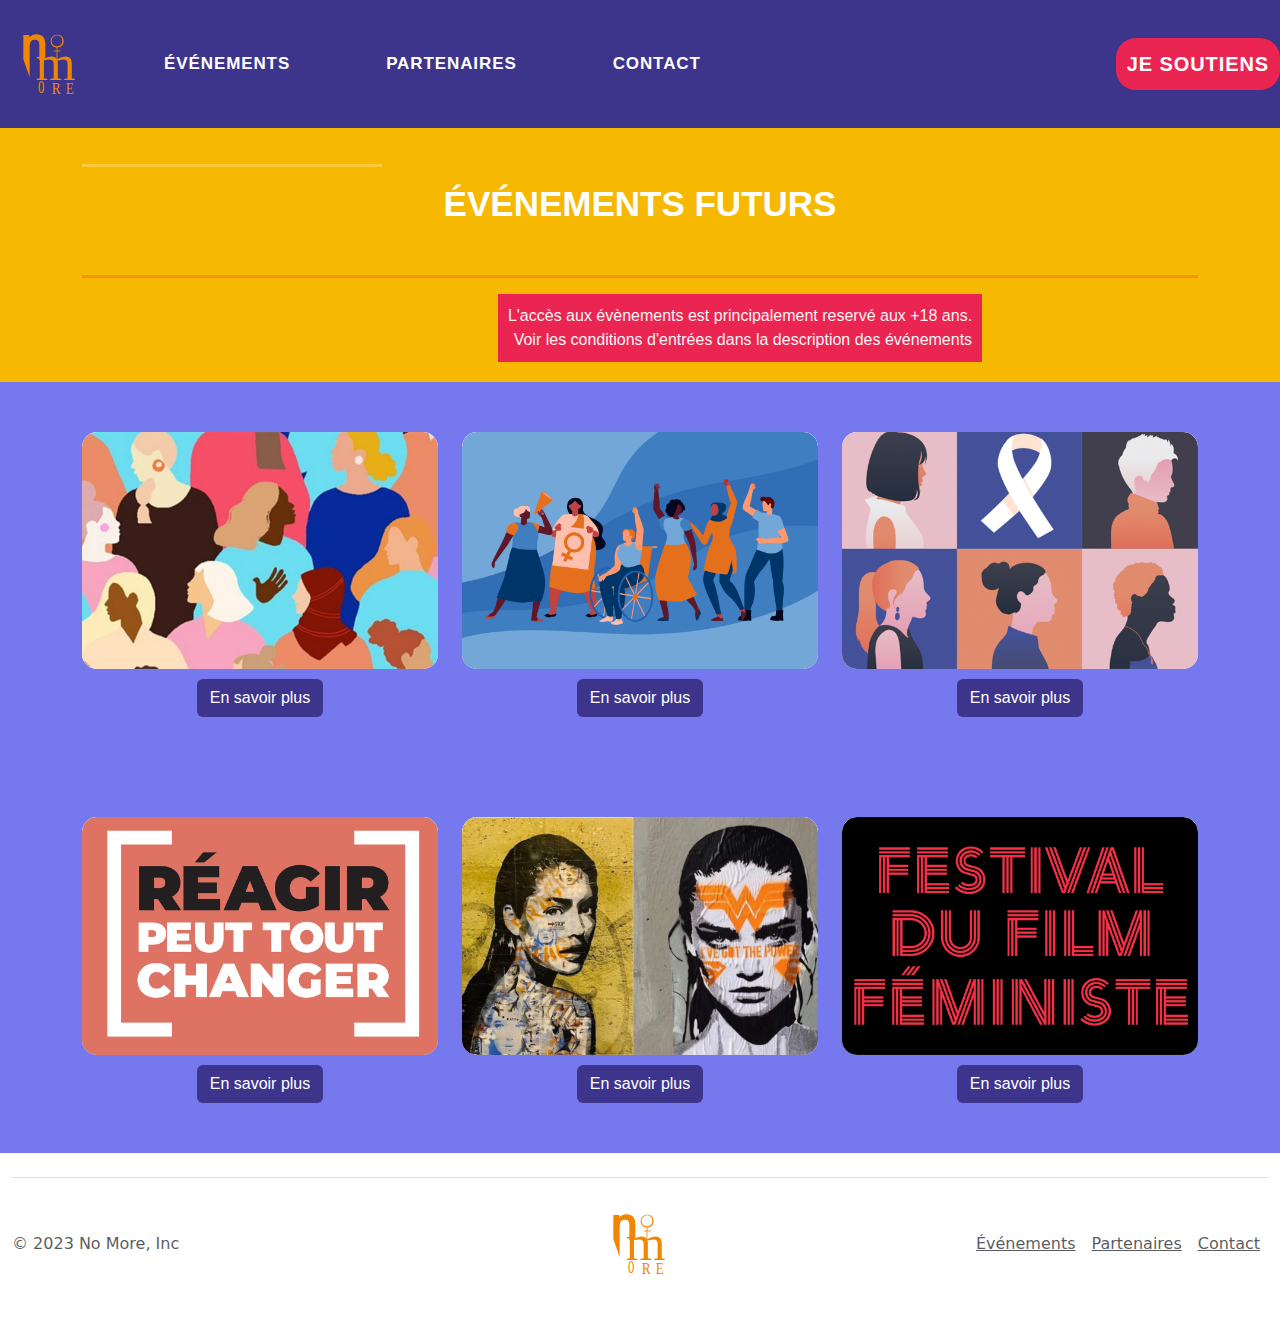
<file: event.html>
<!DOCTYPE html>
<html lang="fr">
<head>
    <meta charset="UTF-8">
    <meta name="viewport" content="width=device-width, initial-scale=1.0">
    <title>Page Event - No More association</title>
    <link rel="stylesheet" href="assets/bootstrap.min.css">
    <link rel="stylesheet" href="event.css">
</head>

<body>

<!--barre de navigation avec logo-->
<header>
    <nav class="navbar navbar-expand-lg navbar-dark custom-bg-color">
        <a class="navbar-brand mb-0 h1" href="Index.html">
            <img src="assets/logofinal.svg" width="100" height="100" alt="logoNoMore">
        </a>
<!--menu burger responsive-->  
<button class="navbar-toggler" type="button" data-toggle="collapse" data-target="#navbar" aria-controls="navbarNav" aria-expanded="false" aria-label="Toggle navigation">
    <span class="navbar-toggler-icon"></span>
</button>
<!--navbar onglet-->
<div class="collapse navbar-collapse" id="navbarNav">
    <ul class="navbar-nav">
        <li class="nav-item active">
            <a class="nav-link" href="#">Événements <span class="sr-only"></span></a>
        </li>

        <li class="nav-item">
            <a class="nav-link" href="#">Partenaires</a>
        </li>

        <li class="nav-item">
            <a class="nav-link" href="#">Contact</a>
        </li>
    </ul>
</div>
<!--je soutiens link-->
<div class="item-soutiens">
    <a href="#" class="btn custom-bg-color btn-sm">Je soutiens</a>
</div>
    </nav>
</header>

<!--ajout d'un main en dessous de la barre nav-->
    <main class="content-section text-center">
        <div class="container">
            <div class="row">
                <div class="col-12">
                    <hr class="my-3">
                    <h1>événements Futurs</h1>
                    <hr class="barre-content">
                    <p>L'accès aux évènements est principalement reservé aux +18 ans. 
                        <br>
                        Voir les conditions d'entrées dans la description des événements</p>
                </div>
            </div>
        </div>
    </main>

<!--ajout de 6 cards en 3 colonnes par ligne-->
    <section class="content-section-card">
        <div class="container">
            <div class="row">
                <div class="col-md-4">
                    <div class="card">
                        <img src="assets/GrpParole.jpg" class="card-img-top" alt="groupe de parole">
                        <div class="card-body">
                            <h5 class="card-title-desc">Groupe de Parole</h5>
                            <div>
                                <p class="date">19 sept 2023</p>
                            </div>
                            <p class="card-text-card">No More, propose un groupe de soutien pour les 
                                    survivantes de violence afin de leur offrir un espace sûr pour partager
                                    leurs expériences, se soutenir mutuellement et accéder à des ressources.                         
                            </p>
                            <p class="lieux">26 Place Emile Zola, 21000 Dijon</p>
                        </div>
                    </div>
                    <div class="d-flex justify-content-center mt-3">
                        <button class="btn custom-bg-color">En savoir plus</button>
                    </div>
                </div>             
<!--card 2-->
                <div class="col-md-4">
                    <div class="card">
                        <img src="assets/01_Unite Campaign HeroBanner-02.png" class="card-img-top" alt="marche-violences">
                        <div class="card-body">
                            <h5 class="card-title-desc">Rassemblement Public</h5>
                            <div>
                                <p class="date">24 sept 2023</p>
                            </div>
                            <p class="card-text-card">Une marche pacifique pour sensibiliser à la 
                                question de la violence faite aux femmes. Des militants, des orateurs,
                                des artistes et des membres de la communauté seront présents afin de partager
                                leurs expériences et leurs perspectives.
                            </p>
                            <p class="lieux">Départ Place Bellecour, 69001 Lyon</p>
                        </div>
                    </div>
                    <div class="d-flex justify-content-center mt-3">
                        <button class="btn custom-bg-color">En savoir plus</button>
                    </div>
                </div>
<!--card 3-->
                <div class="col-md-4">
                    <div class="card">
                        <img src="assets/formation.png" class="card-img-top" alt="formation">
                        <div class="card-body">
                            <h5 class="card-title-desc">Programmes de formations</h5>
                            <div>
                                <p class="date">25 nov 2023</p>
                            </div>
                            <p class="card-text-card">Journée internationale de lutte contre les violences faites
                                aux femmes. Au programme, prévention, autodéfense et la sensibilisation aux écoles, aux collèges
                                et aux communauté locales. 
                            </p>
                            <p class="lieux">69001 Lyon</p>
                        </div>
                    </div>
                    <div class="d-flex justify-content-center mt-3">
                        <button class="btn custom-bg-color">En savoir plus</button>
                    </div>
                </div>
<!--card 4-->
                <div class="col-md-4">
                    <div class="card">
                        <img src="assets/3919campagne.jpg" class="card-img-top" alt="campagne3919">
                        <div class="card-body">
                            <h5 class="card-title-desc">Campagne 3919</h5>
                            <div>
                                <p class="date">Médias Sociaux</p>
                            </div>
                            <p class="card-text-card">Campagne de sensibilisation en ligne, pour mettre en 
                                lumière les problèmes liés à la violence contre les femmes. Les médias sociaux
                                sont des moyens efficace afin de relayer le numéro d'urgence 3919.
                            </p>
                            <p class="lieux"></p>
                        </div>
                    </div>
                    <div class="d-flex justify-content-center mt-3">
                        <button class="btn custom-bg-color">En savoir plus</button>
                    </div>
                </div>
<!--card 5-->
                <div class="col-md-4">
                    <div class="card">
                        <img src="assets/streetArt.jpg" class="card-img-top" alt="streetart">
                        <div class="card-body">
                            <h5 class="card-title-desc">Street Art</h5>
                            <div>
                                <p class="date">Toute l'année</p>
                            </div>
                            <p class="card-text-card">Les talents des artistes locaux de la ville de Nantes
                                sont mobilisés au service de la cause des droits des femmes, donnant ainsi 
                                naissance à plusieurs fresques artistiques à découvrir.
                            </p>
                            <p class="lieux">Jardin Say, 44000 Nantes</p>
                        </div>
                    </div>
                    <div class="d-flex justify-content-center mt-3">
                        <button class="btn custom-bg-color">En savoir plus</button>
                    </div>
                </div>
<!--card 6-->
                <div class="col-md-4">
                    <div class="card">
                        <img src="assets/filmfem.jpg" class="card-img-top" alt="film">
                        <div class="card-body">
                            <h5 class="card-title-desc">Courts-Métrages</h5>
                            <div>
                                <p class="date">16 nov 2023</p>
                            </div>
                            <p class="card-text-card">Projections de courts-métrages et des discussions sur des
                                films qui abordent des questions liées à la violence contre les femmes.
                                Ces événements peuvent stimuler la réflexion et le débat.
                            </p>
                            <p class="lieux">Cinéma Le Luxe, 36 Bv Général de Gaulle</p>
                        </div>
                    </div>
                    <div class="d-flex justify-content-center mt-3">
                        <button class="btn custom-bg-color">En savoir plus</button>
                    </div>
                </div>
            </div>
        </div>
    </section>

<!--ajout du footer-->

<!--Pied de page avec logo et onglet-->
<div class="container-fluid footer-section">
    <footer class="d-flex flex-wrap justify-content-between align-items-center py-3 my-4 border-top">
        <p class="col-md-4 mb-0 text-muted">© 2023 No More, Inc</p>
<!--logo centrer-->
        <a href="Index.html" class="d-flex justify-content-center align-items-center col-md-4">
            <img src="assets/logofinal.svg" width="100" height="100" alt="Logo">
        </a>
<!--onglet nav-->
        <ul class="nav col-md-4 justify-content-end">
            <li class="nav-item">
                <a href="event.html" class="nav-linkfooter px-2 text-muted">Événements</a>
            </li>
            <li class="nav-item">
                <a href="#" class="nav-linkfooter px-2 text-muted">Partenaires</a>
            </li>
            <li class="nav-item">
                <a href="#" class="nav-linkfooter px-2 text-muted">Contact</a>
            </li>
        </ul>
    </footer>
</div>



<script src="assets/bootstrap.bundle.min.js"></script>
    
</body>
</html>
</file>
<file: event.css>
/* styles page Events*/
/*arrière-plan nav bar */
.custom-bg-color {
    background-color: #3D348B;
}

/*onglet nav bar */
.nav-link {
    text-decoration: none;
    text-transform: uppercase;
    font-size: 17px;
    letter-spacing: 0.9px;
    font-family: 'work-sans', sans-serif;
    font-weight: bold;
    color: white;
    margin: 0 40px;
}

/*bouton Je soutiens */
.item-soutiens a {
    text-decoration: none;
    font-family: 'work-sans', sans-serif;
    font-weight: bold;
    letter-spacing: 0.9px;
    text-transform: uppercase;
    text-align: center;
    font-size: 20px;
    color: white;
    background-color: #EB2551;
    padding: 10px;
    border-radius: 20px;
    margin: 30px 0 30px;
}
/*effet survol bouton je soutiens */
.item-soutiens a:hover {
    background-color: white;
    color: #EB2551;
}


/*style pour la section-content */
.content-section {
    background-color: #F7B801;
    padding: 20px;
}

/*style du trait hr*/
hr {
    color: white;
    border: none;
    border-top: 3px solid white;
    width: 300px;
    margin-top: 20px;
}

/*modification du main*/
.barre-content {
    color: #F7B801;
    border: none;
    border-top: 3px solid #EB2551;
    width: auto;
    margin-top: 50px;
}

.content-section h1 {
    color:white;
    text-transform: uppercase;
    font-weight: bold;
    font-size: 35px;
    font-family: 'work-sans', sans-serif;
}

.content-section p {
    color: whitesmoke;
    font-size: 16px;
    font-family: 'work-sans', sans-serif;
    text-align: center;
    background-color: #EB2551;
    display: inline-block;
    padding: 10px;
    margin: 0;
}

/*media pour les écrans plus larges*/
@media (min-width: 768px) {
    .content-section p {
        text-align: right;
        margin-left: 200px;
    }
}

/*styles pour les cartes */
.card {
    margin: 50px 0 50px;
    border-radius: 15px;
    overflow: hidden;
    position: relative;
    border: none;
}

.content-section-card {
    background-color: #7678ED;
}

.card-body {
    color: white;
    font-family: 'work-sans', sans-serif;
}

.card-title-desc {
    font-size: 25px;
    font-weight: bold;
}

.date {
    font-size: 13px;
    display: inline-block;
    padding: 3px;
    border: 1px solid white;
}

.card-text-card {
    font-size: 13px;
}

.lieux {
    font-size: 13px;
}

/*style pour boutons */
.btn {
    background-color: #3D348B;
    color: white;
    margin: -40px 0 50px;
    font-family: 'work-sans', sans-serif;
}

.btn:hover {
    background-color: #EB2551;
    color: white;
    font-family: 'work-sans', sans-serif;
}

/*animation cards */
.card-img-top {
    object-fit: cover;
    border-top-left-radius: 15px;
    border-top-right-radius: 15px;
}

.card-body {
    width: 100%;
    height: 100%;
    top: 0;
    right: -100%;
    color: white;
    position: absolute;
    background-color: #1f3d4738;
    backdrop-filter: blur(5px);
    border-radius: 15px;
    padding: 30px;
    display: flex;
    flex-direction: column;
    justify-content: center;
    transition: 1.5s;
}

.card:hover .card-body {
    right: 0;
}

/*ajout de styles pour l'effet de flou img */
.card:hover .card-img-top {
    filter: blur(5px);
}
</file>
